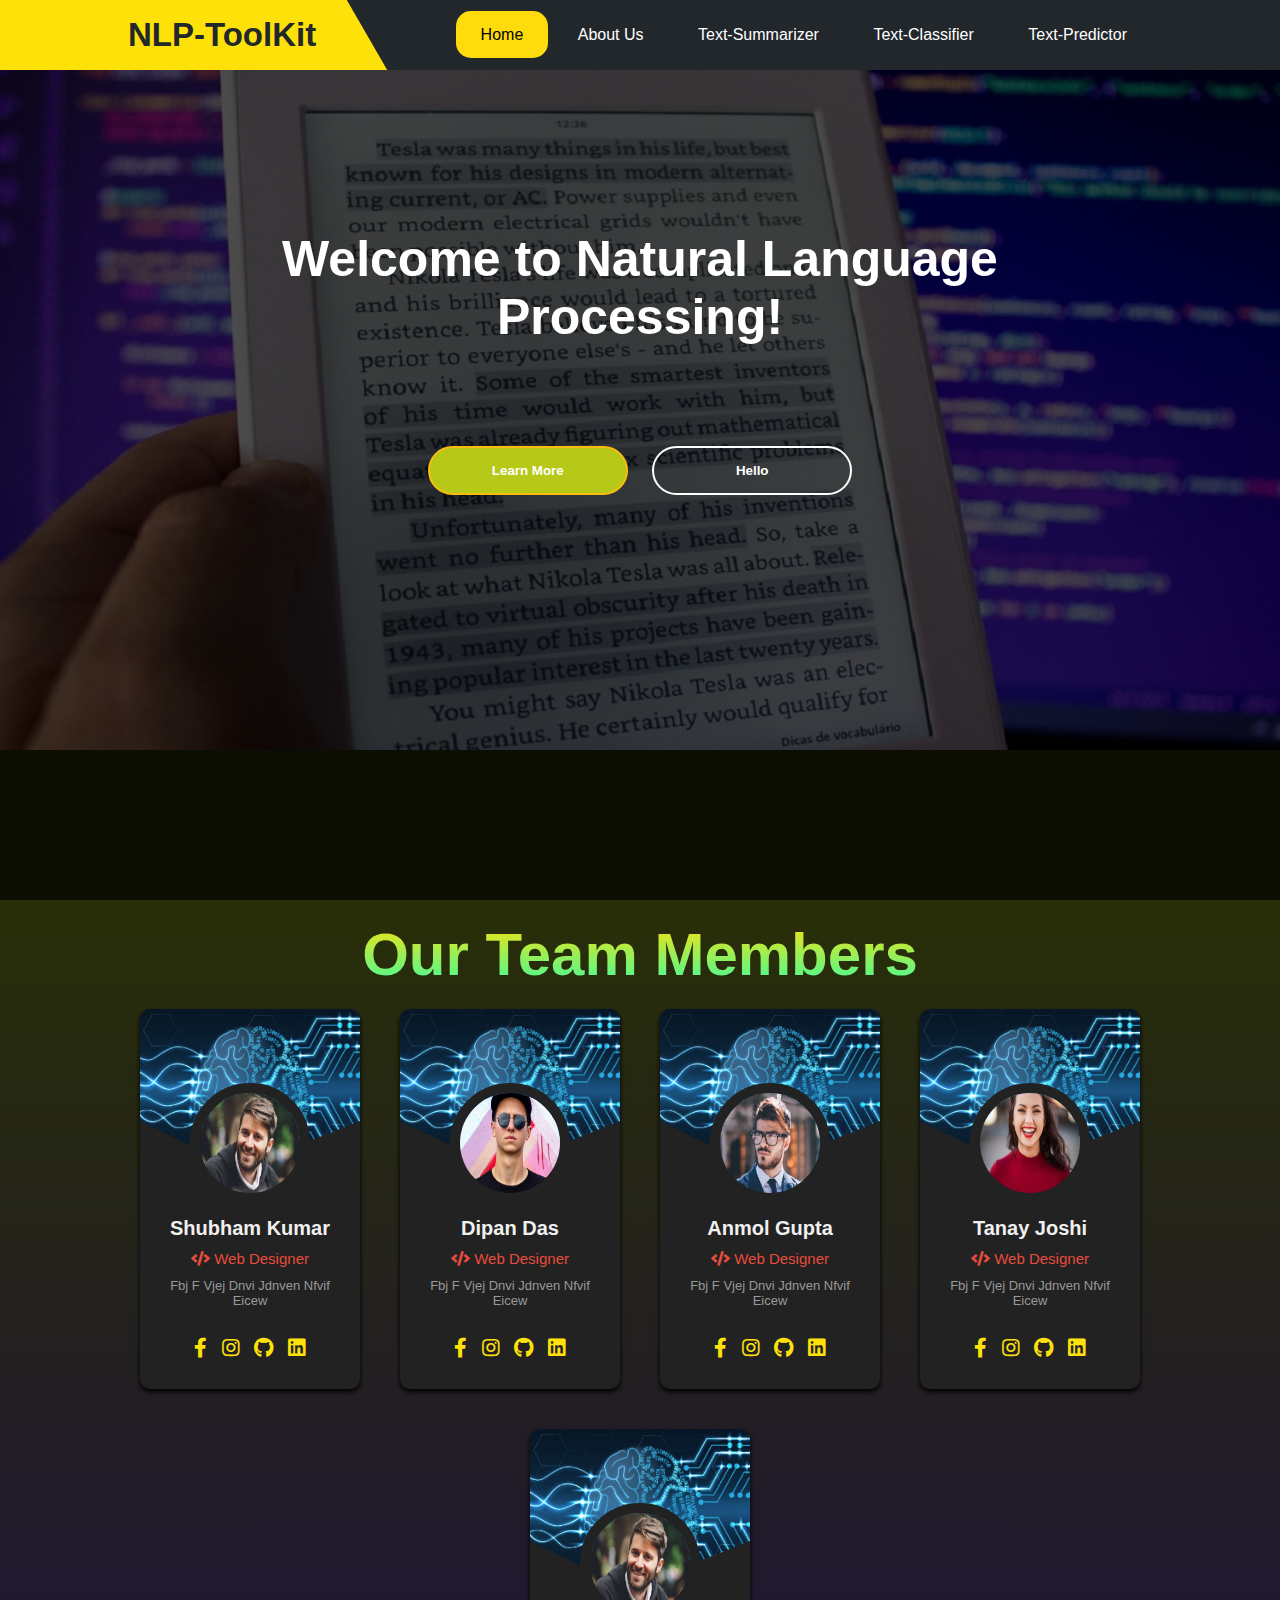
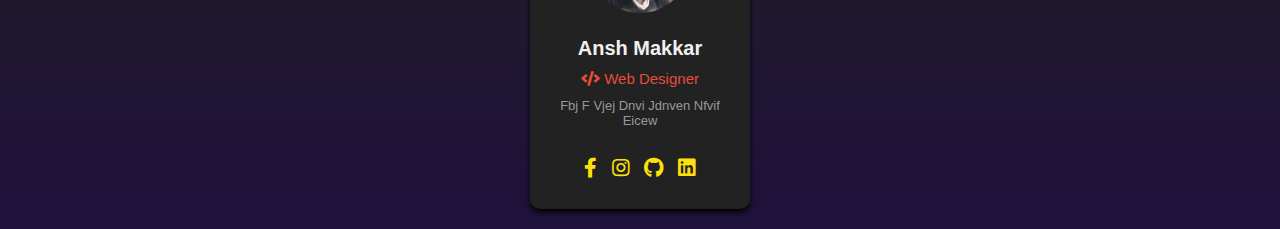
<file: index.html>
<!DOCTYPE html>
<html>
<head>
  <meta charset="utf-8">
  <meta name="viewport" content="width=device-width, initial-scale=1">
  <title>Text Summerizer</title>
  <link rel="stylesheet" type="text/css" href="https://cdnjs.cloudflare.com/ajax/libs/font-awesome/5.15.1/css/all.min.css">
  
  
  <link rel="stylesheet" type="text/css" href="style.css">
  <style type="text/css">
    *{
      margin: 0;
      padding: 0;
      font-family: sans-serif;
    }
    
  </style>
</head>
<body onload="slider()" style="background-color:#282e09;">

  <section>
  <div class="banner" >
    <div class="slider">
      <img src="images/slider2.jpg" id="slideImg">      
    </div>
    <div class="overlay" style=" background: linear-gradient(rgb(0,0,0,0.7),rgba(0,0,0,0.7));">
      <div class="main-bar">
    <nav>
      <input type="checkbox" id="check">
      <label for="check" class="checkbtn">
        <span></span>
        <span></span>
        <span></span>
      </label>
      <div class="logo-header">
        <a href="#">NLP-ToolKit</a>       
      </div>
      <ul>
        <li class="active"><a href="#">Home</a></li>
        <li><a href="#about">About Us</a></li>
        <li><a href="text-summerize.html">Text-Summarizer</a></li>
        <li><a href="#">Text-Classifier</a></li>
        <!--<li><a href="#">Grammer Checker</a></li>-->
        <li><a href="#">Text-Predictor</a></li>
      </ul>
    </nav>
  </div>
  <div class="content">
    <h1>Welcome to Natural Language Processing!</h1>
    <h3></h3>  
      <div>
        <button type="button">Learn More </button>
        <button type="button" class="btn-2">Hello</button>
      </div>
      </div>
    </div>
  </div>
</section>
    
    <!--**************************   Team Section ************************-->

  <section class="team" id="about" style="background-image: -webkit-linear-gradient(#282e09, #1e113c);">
    <h1 class="ha">Our Team Members</h1>
    <div class="container">
      <div class="card">
        <div class="bg-image">
          <img src="images/slider2.jpg">
        </div>
        <div class="pic">
          <img src="images/teacher_3.jpg">
        </div>
        <div class="info">
          <h3>Shubham kumar</h3>
          <span> <i class="fas fa-code"></i> Web Designer</span>
          <p>fbj f vjej dnvi jdnven nfvif eicew</p>
          <div class="icons">
            <a href="#" class="fab fa-facebook-f"></a>
            <a href="#" class="fab fa-instagram"></a>
            <a href="#" class="fab fa-github"></a>
            <a href="#" class="fab fa-linkedin"></a>
          </div>
        </div>
      </div>

      <div class="card">
        <div class="bg-image">
          <img src="images/slider2.jpg">
        </div>
        <div class="pic">
          <img src="images/teacher_2.jpg">
        </div>
        <div class="info">
          <h3>Dipan Das</h3>
          <span> <i class="fas fa-code"></i> Web Designer</span>
          <p>fbj f vjej dnvi jdnven nfvif eicew</p>
          <div class="icons">
            <a href="#" class="fab fa-facebook-f"></a>
            <a href="#" class="fab fa-instagram"></a>
            <a href="#" class="fab fa-github"></a>
            <a href="#" class="fab fa-linkedin"></a>
          </div>
        </div>
      </div>


      <div class="card">
        <div class="bg-image">
          <img src="images/slider2.jpg">
        </div>
        <div class="pic">
          <img src="images/teacher_6.jpg">
        </div>
        <div class="info">
          <h3>Anmol Gupta</h3>
          <span> <i class="fas fa-code"></i> Web Designer</span>
          <p>fbj f vjej dnvi jdnven nfvif eicew</p>
          <div class="icons">
            <a href="#" class="fab fa-facebook-f"></a>
            <a href="#" class="fab fa-instagram"></a>
            <a href="#" class="fab fa-github"></a>
            <a href="#" class="fab fa-linkedin"></a>
          </div>
        </div>
      </div>

      <div class="card">
        <div class="bg-image">
          <img src="images/slider2.jpg">
        </div>
        <div class="pic">
          <img src="images/teacher_1.jpg">
        </div>
        <div class="info">
          <h3>Tanay Joshi</h3>
          <span> <i class="fas fa-code"></i> Web Designer</span>
          <p>fbj f vjej dnvi jdnven nfvif eicew</p>
          <div class="icons">
            <a href="#" class="fab fa-facebook-f"></a>
            <a href="#" class="fab fa-instagram"></a>
            <a href="#" class="fab fa-github"></a>
            <a href="#" class="fab fa-linkedin"></a>
          </div>
        </div>
      </div>

      <div class="card">
        <div class="bg-image">
          <img src="images/slider2.jpg">
        </div>
        <div class="pic">
          <img src="images/teacher_3.jpg">
        </div>
        <div class="info">
          <h3>Ansh Makkar</h3>
          <span> <i class="fas fa-code"></i> Web Designer</span>
          <p>fbj f vjej dnvi jdnven nfvif eicew</p>
          <div class="icons">
            <a href="#" class="fab fa-facebook-f"></a>
            <a href="#" class="fab fa-instagram"></a>
            <a href="#" class="fab fa-github"></a>
            <a href="#" class="fab fa-linkedin"></a>
          </div>
        </div>
      </div>
    </div>
      
   
   
  </section>
  

  <script>
    var slideImg = document.getElementById("slideImg");
    var images = new Array(
        "images/slider4.jpg",
        "images/slider2.jpg",
        "images/slider1.jpg",
        "images/slider3.jpg",
       
      );
      var len = images.length;
      var i = 0;

      function slider(){
        if (i > len-1) {
          i = 0;
        }
        slideImg.src = images[i];
        i++;
        setTimeout('slider()',3000);
      }

  </script> 

</body>
</html>
</file>
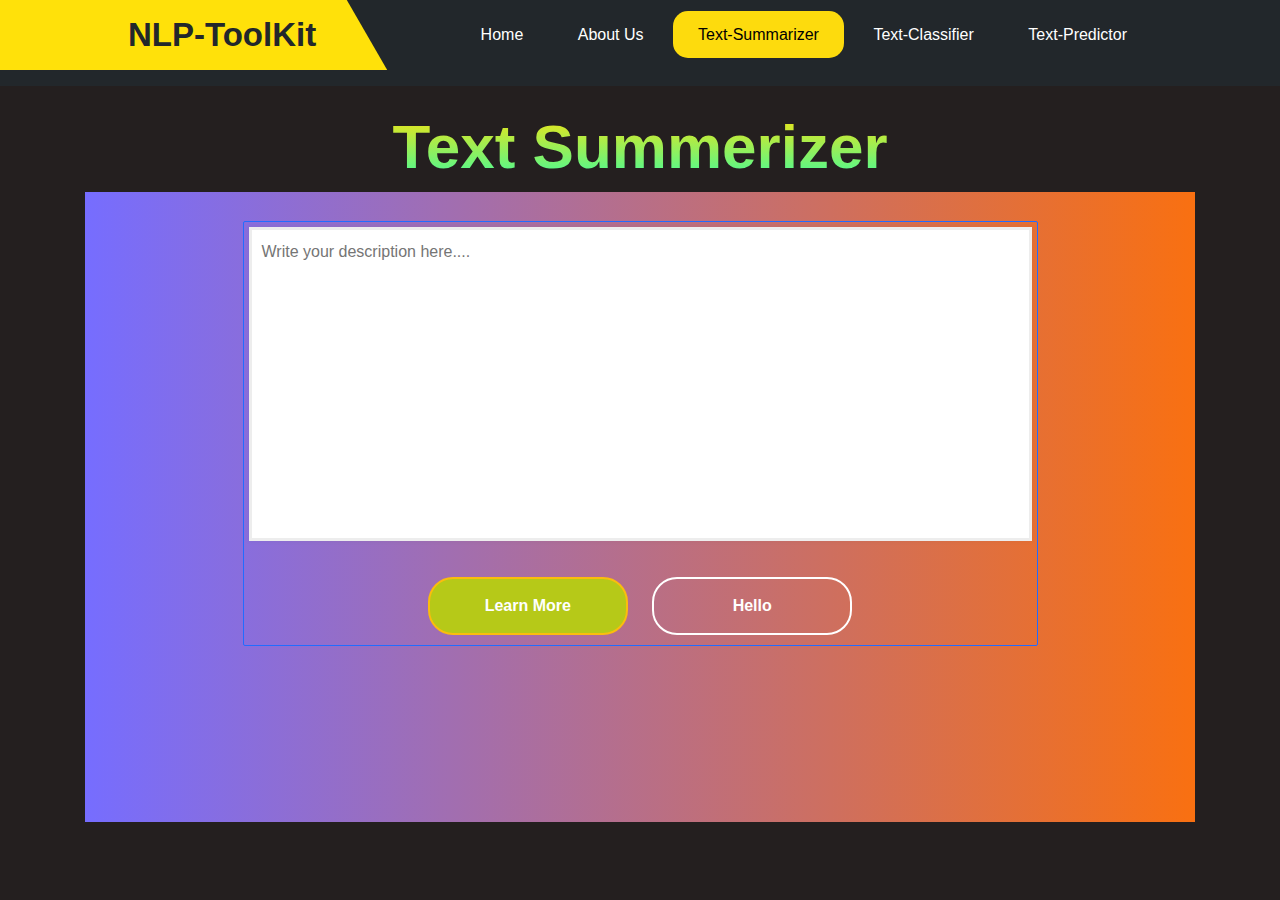
<file: text-summerize.html>
<!DOCTYPE html>
<html>
<head>
  <meta charset="utf-8">
  <meta name="viewport" content="width=device-width, initial-scale=1">
  <title>Text-Summerize</title>
  <link rel="stylesheet" href="https://cdn.jsdelivr.net/npm/bootstrap@4.0.0/dist/css/bootstrap.min.css" integrity="sha384-Gn5384xqQ1aoWXA+058RXPxPg6fy4IWvTNh0E263XmFcJlSAwiGgFAW/dAiS6JXm" crossorigin="anonymous">
  
  
  <link rel="stylesheet" type="text/css" href="style.css">
  <style type="text/css">
    *{
      margin: 0;
      padding: 0;
      font-family: sans-serif;
    }
    
  </style>
</head>
<body style="background-color:#241f1f" >
  <body>

 <section>
 <div>
      <div class="main-bar">
    <nav>
      <input type="checkbox" id="check">
      <label for="check" class="checkbtn">
        <span></span>
        <span></span>
        <span></span>
      </label>
      <div class="logo-header">
        <a href="#">NLP-ToolKit</a>       
      </div>
      <ul>
        <li><a href="index.html">Home</a></li>
        <li><a href="#">About Us</a></li>
        <li  class="active"><a href="#">Text-Summarizer</a></li>
        <li><a href="#">Text-Classifier</a></li>
        <!--<li><a href="#">Grammer Checker</a></li>-->
        <li><a href="#">Text-Predictor</a></li>
      </ul>
    </nav>
  </div>  
    </div>
  </section>  
  <br>
   <h1 style="text-align: center;background: -webkit-linear-gradient(#ffe10a, #38fca1); -webkit-background-clip: text;-webkit-text-fill-color: transparent;
    ; font-size:62px ;"><b>Text Summerizer</b></h1>  

 <section > 
    <div class="container">   
   

        <div class="leftside"><br>
          <div class="container" >
             <div class="textarea_style">
                <textarea class="textarea" id="textarea" rows="12" cols="80" maxlength="100"  placeholder="Write your description here...."></textarea>

                <div style="text-align: center; padding-bottom: 10px;">
                  <br>
                <button type="button" class="button1">Learn More </button>
                <button type="button" class="btn-3">Hello</button>
              </div>
            </div>


          
        </div>       
        

      </div>     

       <!-- <div class="rightside">
          <div class="container">
                <textarea rows="10" cols="70" maxlength="50">Shubham</textarea>
              </div>
          
        </div>-->
      </div>
    
  </section>



  <!--<section>
    <div class="container ">
      <form>
        <label class="lables">Description</label><br>
        <div class="textarea_style">
          <textarea class="textarea" id="textarea" name="textarea_description" rows="10" cols="37" maxlength="100" minlength="3" placeholder="Write your description here...."></textarea>
        </div><br>
        <span class="textarea_count"></span>
      </form>
    </div>
  </section>-->
 
  <!--<section>
    <div class="container">
    <textarea rows="30" cols="60" maxlength="50">Shubham</textarea>
  </div>
  <div class="content26" >
        <button type="button" class="btn-3">Summerizer </button>
        <button type="button" class="btn-4">Restart</button>
      </div>
  </section>-->
 
    
  
  

  

</body>
</html>
</file>
<file: style.css>
*{
			margin: 0;
			padding: 0;
			box-sizing: border-box;

		}
		body{
		
			font-family: 'Poppins', sans-serif;
			/**background-color: #282e09;*/
		}
		.main-bar{
			background-color: #22272b !important;
			display: flow-root;
			padding: 0 10%;
		}
		.logo-header{
			display: table;
			float: left;
			vertical-align: middle;
			padding: 0;
			color: #efbb20;
			margin-top: 0;
			margin-bottom: 0;
			margin-left: 0;
			margin-right: 0;
			width: 189px;
			height: 68px;
			position: relative;
			z-index: 9;
			transition: all 0.5s;
			-moz-transition: all 0.5s;
			-webkit-transition: all 0.5s;
			-o-transition: all 0.5s;
		}
		.logo-header:before{
			content: "";
			position: absolute;
			bottom: 0;
			height: 100%;
			z-index: -1;
			right: -50px;
			width: 80%;
			transform: skew(30deg);
			background-color: #ffe10a;
		}
		.logo-header:after{
			content: "";
			position: absolute;
			bottom: 0;
			height: 100%;
			z-index: -1;
			right: 10%;
			width: 2000px;
			background-color: #ffe10a;

		}
		.logo-header a{
			color: #22272b;
			font-size: 33px;
			font-weight: 600;
			line-height: 70px;
			text-decoration: none;
		}
		ul{
			float: right;
		}

		nav ul li{
			display: inline-block;
			line-height: 70px;
			border-radius: 14px;
		}
		nav li.active a{
			color: #020101;
			background-color: #fddb0d;
			border-radius: 15px;
		}
		nav li a{
			padding: 15px 15px;
			border: 0;
			margin-bottom: 8px;
		}
		nav li a{
			padding: 15px 25px;
			border: 0;
			margin-bottom: 8px;
			font-size: 16px;
			font-weight: 500;
			color: #fff;
			text-decoration: none;
			transition: all 0.5s;
			border-radius: 15px;
		}
		nav li:hover a{
			color: #020101;
			background-color: #fbbd0d;
			text-decoration: none;
		}
		@media(max-width: 1250px){
			.main-bar{
				padding: 0 2%;
			}
			nav li a{
				padding: 15px 20px;
			}
		}
		.checkbtn{
			float: right;
			width: 20px;
			height: 18px;
			position: relative;
			transform: rotate(0);
			transition: 0.5s ease-in-out;
			cursor: pointer;
			top: 25px;
			display: none;
		}
		.checkbtn span{
			background-color: #fff;
			display: block;
			position: absolute;
			height: 2px;
			width: 100%;
			border-radius: 1px;
			opacity: 1;
			left: 0;
			transform: rotate(0);
			transition: 0.25s ease-in-out;
		}
		.checkbtn span:nth-child(1){
			top: 0;
		}
		.checkbtn span:nth-child(2){
			top: 7px;
		}
		.checkbtn span:nth-child(3){
			top: 14px;
		}
		@media(max-width: 992px){
			.main-bar{
				padding: 0 10%;
			}
			.checkbtn{
				display: block;
				margin-right: 10px;
			}
			nav ul{
				position: fixed;
				width: 350px;
				height: 100vh;
				background: #22272b;
				top: 68px;
				left: -100%;
				text-align: center;
				transition: all 0.5s;
			}
			nav ul li{
				display: block;
				margin: 50px 0;
				line-height: 30px;
			}
			#check:checked ~ ul{
				left: 0;
			}
		}
		@media(max-width: 560px){
			nav ul{
				display: block;
				width: 100%;
			}
		}

		/*******

		.back{
			background: url('6.jpeg');
			background-position: center;
			background-size: cover;
			height: 100vh;
		}**/

		/*****  SLIDER ZOOM ON  ***/

		.banner{
      width: 100%;
      height: 100vh;
      position: relative;
      overflow: hidden;
    }
    .slider{
      height: 100%;
      width: 100vh;
      position: absolute;
      top: 0;
    }
    #slideImg{
      animation: zoom 3s linear infinite;
    }

    @keyframes zoom{
      0%{
        transform: scale(1.3);
      }
      15%{
        transform: scale(1);
      }
      85%{
        transform: scale(1);
      }
      100%{
        transform: scale(1.3);
      }
    }
    
    .overlay{
      width: 100%;
      height: 100vh;     
      position: absolute;
      top: 0;
    }
    .content{
      width: 60%;
      margin: 160px auto 0;
      text-align: center;
      color: #fff;
    }
    .content h1{
    	display: flex;
    	justify-content: center;
      font-size: 50px;
      align-content: flex-start;
      flex-direction: row;
    }
    .content h3{
      width: 80%;
      margin: 20px auto 100px;
      font-weight: 100;
      line-height: 25px;
    }
    /***Button Slider****/
    button{
      width: 200px;
      padding: 15px 0;
      text-align: center;
      margin: 0 10px;
      border-radius: 25px;
      font-weight: bold;
      border: 2px solid #fbbd0d;
      background: #b6c918;
      color: #fff;
      cursor: pointer; 
      transition: background 0.5s; 
    }
    button:hover{
      background: transparent;
      border: 2px solid #fff;
    }

    .btn-2{
      border: 2px solid #fff;
      background: transparent;
    }
    .btn-2:hover{
      border: 2px solid #fd7250;
      background: #fd7250;
    }

    /************Teams Member****************/

    .team{
    	margin: 0;
    	padding: 0;
    	box-sizing: border-box;
    	text-transform: capitalize;
    	transition: all .2s linear;
    	font-family: verdana, Geneva, Tahoma, sans-serif;
    }
    .ha{
    	font-size: 60px;
    	margin-top: 20px;
    	
    	text-align: center;
    	background: -webkit-linear-gradient(#ffe10a, #38fca1);
  		-webkit-background-clip: text;
  		-webkit-text-fill-color: transparent;
    }
    .container{
    	display: flex;
    	justify-content: center;
    	flex-wrap: wrap;
    }
    .card{
    	height: 380px;
    	width: 220px;
    	margin: 20px;
    	box-shadow: 0 3px 5px #000;
    	border-radius: 10px;
    	overflow: hidden;
    	text-align: center;
    	background-color: #222;
    	transition: 1s;

    }
    .card:hover{
    	transform: scale(1.1);
    	z-index: 2;
    }
    .card .bg-image img{
    	width: 100%;
    	height: 160px;
    	object-fit: cover;
    	clip-path: polygon(0 0, 100% 0%, 100% 70%, 45% 100%, 0 70%);
    }
    .card .pic img{
    	height: 120px;
    	width: 120px;
    	border-radius: 50%;
    	border: 10px solid #222;
    	margin-top: -90px;
    	position: relative;

    }
    .card .info h3{
    	color: #f0f0f0;
    	font-size: 20px;
    	padding: 10px 0;

    }
    .card .info span{
    	font-size: 15px;
    	color: #e74c3c;
    } 
    .card .info p{
    	font-size: 13px;
    	padding: 10px 20px;
    	color: #999;    	
    }
    .card .info .icons a{
    	font-size: 20px;
    	text-decoration: none;
    	color: #ffe10a;
    	margin-top: 20px;
    	padding: 0 5px;
    }
    .card .info .icons a:hover{
    	color: #f0f0f0;
    }


    /**************************************Summiriser page button**************************************/
   
    .leftside, .rightside{    	
    	height: 70vh;
    	width: 100%;
    }
    @media screen and (min-width: 768px){
    	.leftside, .rightside{

    	}
    }
    .leftside{
    	background-image:-webkit-linear-gradient(0deg, #766dff 0%, #F97011 100%) ;
    }
    .rightside{
    	background-image: -webkit-linear-gradient(0deg, #766dff 0%, #F97011 100%);
    }
    /************************************************************************************************/
    /**.container8{
    	margin-top: 4%;
    	margin-left: 30%;
    	padding: 10px;
    	width: 300px;
    	border: 1px solid #ededed;

    	-moz-box-shadow:0px 0px 5px 1px rgba(0,0,0,0.03) ;
    	-webkit-box-shadow:0px 0px 5px 1px rgba(0,0,0,0.03) ;
    	box-shadow:0px 0px 5px 1px rgba(0,0,0,0.03) ;
    }**/
    textarea{
    	margin: 5px;
    	border: none;
    	outline: none;
    	resize:  none;
    	padding: 10px;
    	border: 3px solid #ededed;
    	-moz-box-shadow:0px 0px 5px 1px rgba(0,0,0,0.03) ;
    	-webkit-box-shadow:0px 0px 5px 1px rgba(0,0,0,0.03) ;
    	box-shadow:0px 0px 5px 1px rgba(0,0,0,0.03) ;
    }
    
    .textarea_style{
    	margin: 5px;
    	width: auto;
    	height: auto;
    	border: 1px solid #226cff;
    	border-radius: 2px;
    	font-size: 16px;

    }
    .textarea_style:hover{
    	-moz-box-shadow:0px 0px 10px 1px #ebf6ff ;
    	-webkit-box-shadow:0px 0px 10px 1px #ebf6ff ;
    	box-shadow:0px 0px 10px 1px #ebf6ff ;
    	border: 1px solid #229cff;

    }
    .textarea_style:focus{
    	-moz-box-shadow:0px 0px 5px 1px #ebf6ff;
    	-webkit-box-shadow:0px 0px 5px 1px #ebf6ff ;
    	box-shadow:0px 0px 5px 1px #ebf6ff;
    	border: 1px solid #229cff;

    }

    textarea::-webkit-scrollbar{
    	width: 3px;
    }
    textarea::-webkit-scrollbar-track{
    	-webkit-box-shadow:0px 0px 10px 1px #bddae0 ;
    }
    textarea::-webkit-scrollbar-thumb{
    	background-color: #0b8ff9;
    }
    
    /*****************************************************************************************************************************************/
    .content8{
      width: 60%;
      margin: 160px auto 0;
      text-align: center;
      color: #fff;
    }
    
    /***Button Slider****/
    .button1{
      width: 200px;
      padding: 15px 0;
      text-align: center;
      margin: 0 10px;
      border-radius: 25px;
      font-weight: bold;
      border: 2px solid #fbbd0d;
      background: #b6c918;
      color: #fff;
      cursor: pointer; 
      transition: background 0.5s; 
    }
    .button2:hover{
      background: transparent;
      border: 2px solid #fff;
    }

    .btn-3{
      border: 2px solid #fff;
      background: transparent;
    }
    .btn-3:hover{
      border: 2px solid #fd7250;
      background: #fd7250;
    }
</file>
